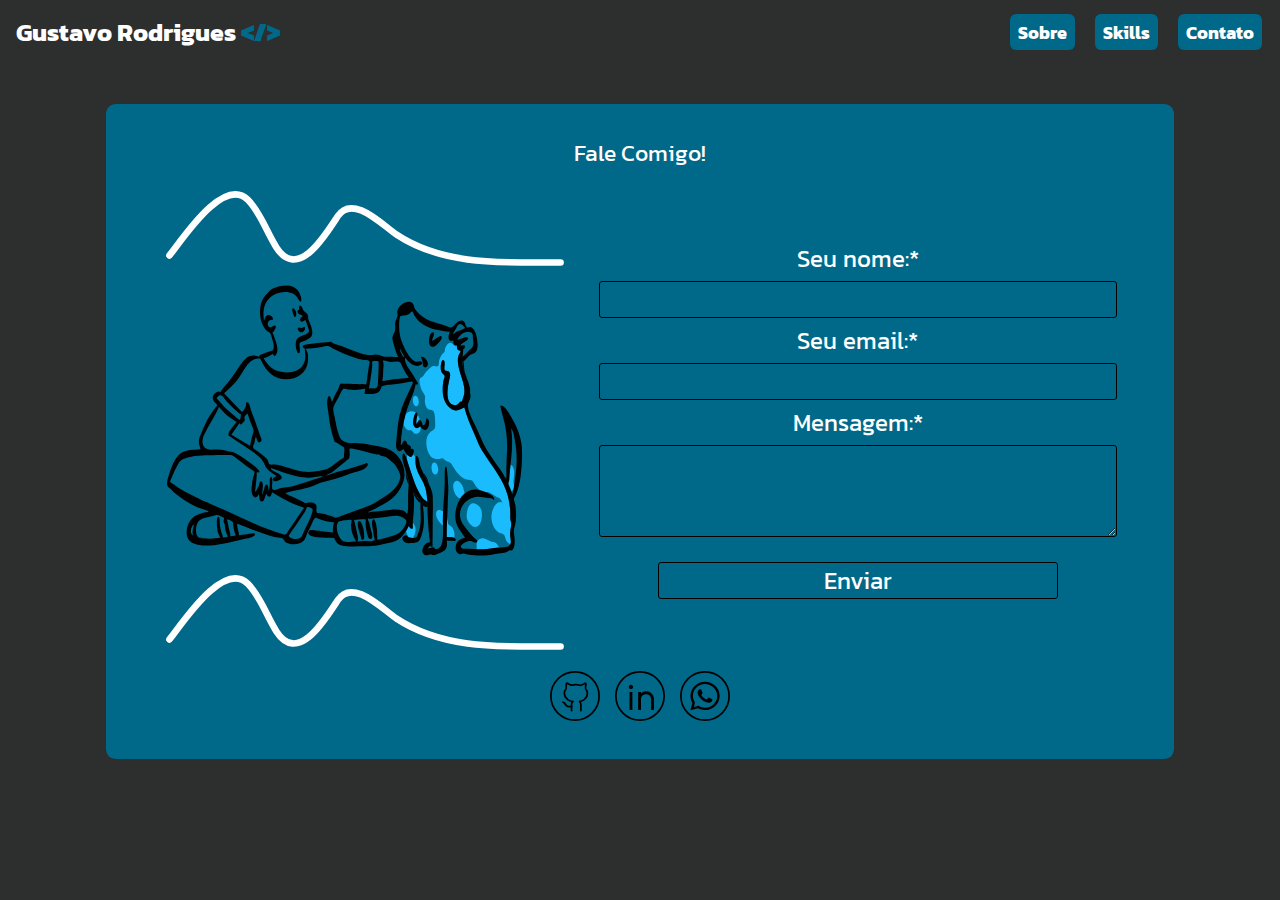
<file: contato.html>
<!DOCTYPE html>
<html lang="pt-br">
  <head>
    <meta charset="UTF-8" />
    <meta http-equiv="X-UA-Compatible" content="IE=edge" />
    <meta name="viewport" content="width=device-width, initial-scale=1.0" />
    <link rel="stylesheet" href="css/header.css" />
    <link
      href="https://fonts.googleapis.com/css2?family=Kanit:ital,wght@0,100;0,200;0,300;0,400;0,500;0,600;0,700;0,800;0,900;1,100;1,200;1,300;1,400;1,500;1,600;1,700;1,800;1,900&display=swap"
      rel="stylesheet"
    />
    <link rel="stylesheet" href="css/form.css" />
    <link rel="stylesheet" href="css/desenhos.css" />
    <link rel="stylesheet" href="css/contato.css" />
    <link rel="stylesheet" href="css/redes-sociais.css" />
    <link rel="stylesheet" href="css/container.css" />
    <title>Contato</title>
  </head>

  <body>
    <div class="container">
      <header>
        <p class="nome-logo">Gustavo Rodrigues <strong>&lt/></strong></p>
        <div class="menu-lateral"></div>
        <nav>
          <ul class="menu__lista">
            <li class="menu__item">
              <a href="index.html" class="menu__item__link">Sobre</a>
            </li>
            <li class="menu__item">
              <a href="skills.html" class="menu__item__link">Skills</a>
            </li>
            <li class="menu__item">
              <a href="#" class="menu__item__link">Contato</a>
            </li>
          </ul>
        </nav>
      </header>
      <main>
        <div class="conteudo">
          <h1 class="fale-comigo">Fale Comigo!</h1>
          <div class="desenhos-E-form">
            <div class="desenhos">
              <img
                src="assets/linha.svg"
                alt="Desenho de uma linha "
                class="linha__form"
              />
              <img
                src="assets/ilustracao.svg"
                alt="ilustração feita por Pablo Stanley"
                class="ilustracao__form"
              />
              <img
                src="assets/linha.svg"
                alt="Desenho de uma linha "
                class="linha__form"
              />
            </div>
            <div class="form">
              <form
                action="https://api.staticforms.xyz/submit"
                class="formulario"
                method="post"
              >
                <input
                  type="hidden"
                  name="accessKey"
                  value="b1c454c4-4181-4ade-9515-5c1e427d928f"
                />
                <input
                  type="hidden"
                  name="redirectTo"
                  value="https://grand-rabanadas-c7e84f.netlify.app/contato.html"
                />
                <label for="Nome">Seu nome:*</label>
                <input
                  type="text"
                  name="name"
                  id="Nome"
                  class="input"
                  required
                />
                <label for="email">Seu email:*</label>
                <input
                  type="email"
                  name="email"
                  id="email"
                  class="input"
                  required
                />
                <label for="Mensagem">Mensagem:*</label>
                <textarea
                  name="message"
                  id=""
                  cols="30"
                  rows="10"
                  class="input"
                  required
                ></textarea>
                <input
                  type="submit"
                  value="Enviar"
                  translate="no"
                  class="enviar input"
                />
              </form>
            </div>
          </div>
          <div class="redes-sociais">
            <ul class="redes__sociais__lista">
              <li class="lista github">
                <a href="https://github.com/GustavoRRSilva"
                  ><img
                    src="assets/contato_github.svg"
                    alt="link do meu github"
                    class="imagem__link"
                /></a>
              </li>
              <li class="lista linkedin">
                <a
                  href="https://www.linkedin.com/in/gustavo-rodrigues-114526242/"
                  ><img
                    src="assets/contato_linkedin.svg"
                    alt="link do meu linkedin"
                    class="imagem__link"
                /></a>
              </li>
              <li class="lista whtasapp">
                <a
                  href="https://api.whatsapp.com/send?phone=5581985020591&text=Vim%20do%20seu%20portifolio%20na%20web%2C%20poderiamos%20conversar%3F"
                  ><img
                    src="assets/contato_whatsapp.svg"
                    alt="link do meu whatsapp"
                    class="imagem__link"
                /></a>
              </li>
            </ul>
          </div>
        </div>
      </main>
    </div>
  </body>
</html>
</file>
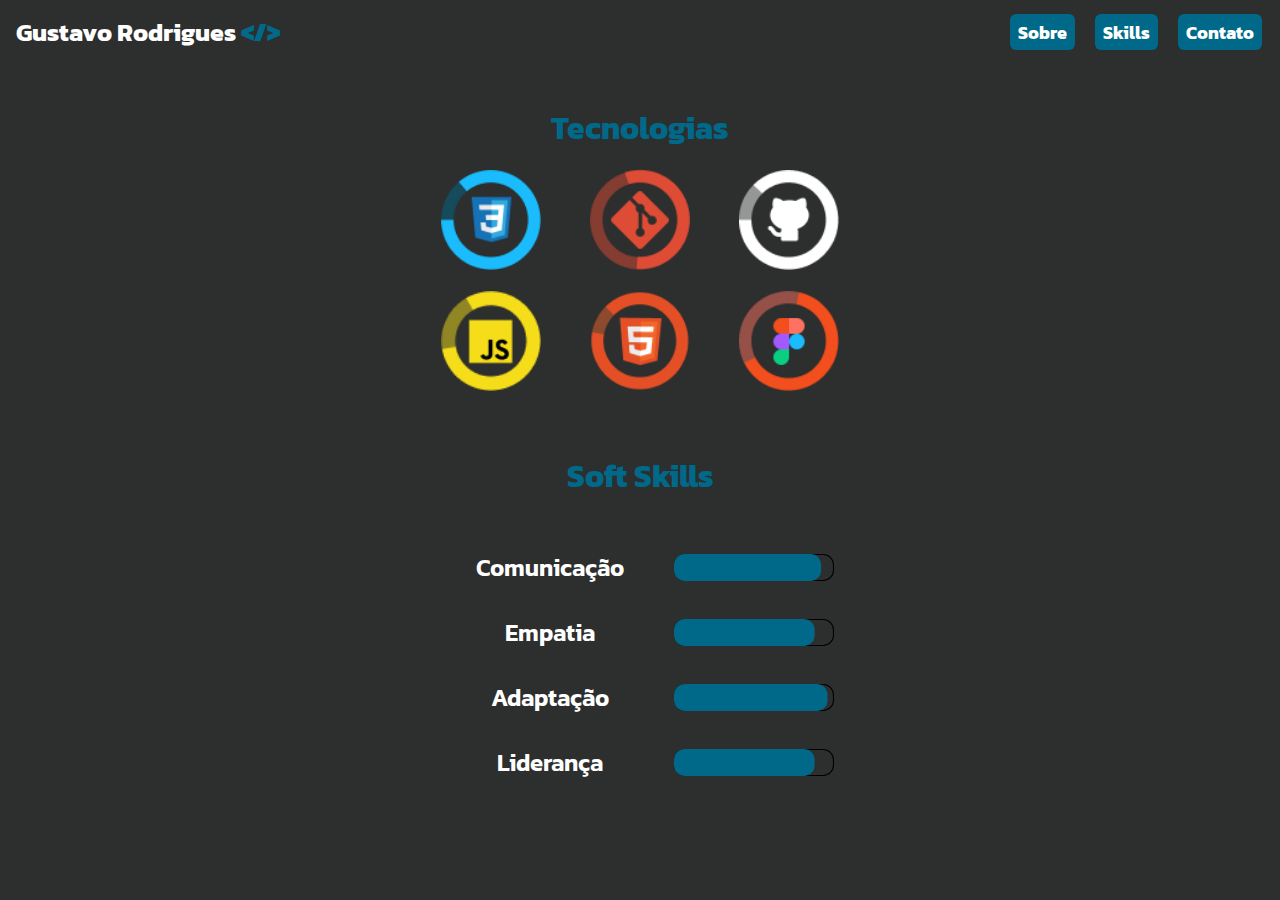
<file: skills.html>
<!DOCTYPE html>
<html lang="Skills">
  <head>
    <meta charset="UTF-8" />
    <meta http-equiv="X-UA-Compatible" content="IE=edge" />
    <meta name="viewport" content="width=device-width, initial-scale=1.0" />
    <link
      href="https://fonts.googleapis.com/css2?family=Kanit:ital,wght@0,100;0,200;0,300;0,400;0,500;0,600;0,700;0,800;0,900;1,100;1,200;1,300;1,400;1,500;1,600;1,700;1,800;1,900&display=swap"
      rel="stylesheet"
    />
    <link rel="stylesheet" href="css/header.css" />
    <link rel="stylesheet" href="css/tecnologias.css" />
    <link rel="stylesheet" href="css/soft-skills.css" />
    <link rel="stylesheet" href="css/container.css" />
    <title>Skills</title>
  </head>

  <body>
    <div class="container">
      <header>
        <p class="nome-logo">Gustavo Rodrigues <strong>&lt/></strong></p>
        <div class="menu-lateral"></div>
        <nav>
          <ul class="menu__lista">
            <li class="menu__item">
              <a href="index.html" class="menu__item__link">Sobre</a>
            </li>
            <li class="menu__item">
              <a href="skills.html" class="menu__item__link">Skills</a>
            </li>
            <li class="menu__item">
              <a href="contato.html" class="menu__item__link">Contato</a>
            </li>
          </ul>
        </nav>
      </header>
      <main>
        <div class="tecnologias">
          <h2 class="tecnologias__texto">Tecnologias</h2>
          <div class="tecnologias-software">
            <div class="css progresso">
              <img src="assets/circuloCss.png" alt="" class="circulo" />
              <img src="assets/css.png" alt="" class="css software" />
            </div>
            <div class="git progresso">
              <img src="assets/circuloGit.png" alt="" class="circulo" />
              <img src="assets//git.png" alt="" class="git software" />
            </div>
            <div class="github progresso">
              <img src="assets/circuloGithub.png" alt="" class="circulo" />
              <img src="assets//github.png" alt="" class="github software" />
            </div>
            <div class="js progresso">
              <img src="assets/circuloJs.png" alt="" class="circulo" />
              <img src="assets//js.png" alt="" class="js software" />
            </div>
            <div class="html progresso">
              <img src="assets/circuloHtml.png" alt="" class="circulo" />
              <img src="assets//html5.png" alt="" class="html software" />
            </div>
            <div class="figma progresso">
              <img src="assets/circuloFigma.png" alt="" class="circulo" />
              <img src="assets//figma.png" alt="" class="figma software" />
            </div>
          </div>
          <div class="soft-skills">
            <h2 class="tecnologias__texto">Soft Skills</h2>
            <div class="comunicacao skills">
              <h3 class="skills__descricao">Comunicação</h3>
              <img
                src="assets/comunicao__progresso.svg"
                alt="Barra de progresso da comunicação"
                class="barra__progresso"
              />
            </div>
            <div class="empatia skills">
              <h3 class="skills__descricao">Empatia</h3>
              <img
                src="assets/empatia__progresso.svg"
                alt="Barra de progresso da empatia"
                class="barra__progresso"
              />
            </div>
            <div class="adaptacao skills">
              <h3 class="skills__descricao">Adaptação</h3>
              <img
                src="assets/adaptacao__progresso.svg"
                alt="Barra de progresso da adaptacão"
                class="barra__progresso"
              />
            </div>
            <div class="lideranca skills">
              <h3 class="skills__descricao">Liderança</h3>
              <img
                src="assets/lideranca__progresso.svg"
                alt="Barra de progresso da liderança"
                class="barra__progresso"
              />
            </div>
          </div>
        </div>
      </main>
    </div>
  </body>
</html>
</file>
<file: css/header.css>
:root {
  --branco--principal: #ffffff;
  --azul-detalhes: #006989;
  --cinza-claro: #e2e2e2;
}
* {
  font-family: "Kanit", sans-serif;
  margin: 0;
  padding: 0;
  list-style-type: none;
}
body {
  background-color: #2d2e2e;
}
header {
  display: flex;
  justify-content: space-between;
  align-items: center;
  color: white;
  font-weight: bold;
  padding: 0.5rem;
}
strong {
  color: var(--azul-detalhes);
}
.nome-logo {
  font-size: 14px;
  padding: 0.3rem 0.5rem;
}
.menu-icone {
  width: 70%;
}
.menu__item__link {
  transition: 0.5s;
  color: var(--branco--principal);
  text-decoration: none;
  background-color: var(--azul-detalhes);
  border-radius: 6px;
  padding: 0.3rem 0.5rem;
  font-size: 12px;
}
.menu__item__link:hover {
  transition: 0.5s;
  background-color: #004183;
}

.menu__lista {
  display: flex;
  flex-direction: row;
  column-gap: 20px;
  justify-content: space-around;
  margin-right: 10px;
}
@media screen and (min-width: 789px) {
  .nome-logo {
    font-size: 25px;
  }
  .menu__item__link {
    font-size: 18px;
  }
}
</file>
<file: css/form.css>
form {
  display: flex;
  flex-direction: column;
  align-items: center;
  row-gap: 5px;
  padding: 0.5em;
}
label,
input {
  display: block;
  color: #ffffff;
  font-weight: 400;
  font-size: 0.9em;
}
.input,
textarea {
  border: 1px solid #000000;
  border-radius: 3px;
  background-color: transparent;
  padding: 0 0.5rem;
  width: 35vw;
  max-height: 10vh;
}
.enviar {
  background-color: transparent;
  transition: 1s;
  padding: 0em 0.5em;
}
.enviar:hover {
  background-color: #1abcfe;
  transition: 1s;
}
.enviar:focus {
  background-color: #1abcfe;
}
@media screen and (min-width: 789px) {
  label,
  input {
    font-size: 1.5rem;
  }
  .input,
  textarea {
    width: 500px;
  }
  .enviar {
    margin-top: 20px;
    width: 400px;
  }
}
</file>
<file: css/desenhos.css>
.linha__form {
  width: 100%;
  margin-left: 10px;
}
.ilustracao__form {
  width: 200px;
}
@media screen and (min-width: 789px) {
  .ilustracao__form {
    width: 400px;
  }
  .desenhos {
    display: flex;
    flex-direction: column;
  }
}
</file>
<file: css/contato.css>
main {
  display: flex;
  flex-direction: column;
  align-items: center;
  justify-content: center;
  height: 100vh;
}

.desenhos-E-form {
  display: flex;
  column-gap: 20px;
  justify-content: space-evenly;
  align-items: center;
  flex-direction: row;
  margin-top: 20px;
}
.fale-comigo {
  font-size: 23px;
  color: var(--branco--principal);
  font-weight: 400;
  text-align: center;
}
.conteudo {
  background-color: #006989;
  border-radius: 9.8px;
  padding: 2em 2.1em;
  width: 80vw;
}
@media screen and (min-width: 789px) {
  .conteudo {
    width: 1000px;
  }
  main {
    height: auto;
    margin-top: 40px;
  }
}
</file>
<file: css/redes-sociais.css>
.redes-sociais {
  margin-top: 20px;
}

.redes__sociais__lista {
  display: flex;
  flex-direction: row;
  justify-content: center;
  column-gap: 15px;
}
.imagem__link {
  width: 40px;
}
@media screen and (min-width: 789px) {
  .imagem__link {
    width: 50px;
  }
}
</file>
<file: css/container.css>
.container {
  max-width: 1336px;
  width: 100%;
}
body {
  display: flex;
  justify-content: center;
}
</file>
<file: css/tecnologias.css>
main {
  margin-top: 40px;
}
.tecnologias {
  position: relative;
  display: flex;
  justify-content: center;
  align-items: center;
  flex-direction: column;
  margin-top: 10vh;
}
.tecnologias__texto {
  text-align: center;
  color: var(--azul-detalhes);
}
.tecnologias-software {
  display: flex;
  justify-content: space-between;
  align-items: center;
  column-gap: 40px;
  flex-wrap: wrap;
  width: 70%;
  padding: 0rem 1rem 2rem 1rem;
}
.circulo {
  position: absolute;
  animation: circulo 1s linear 100ms;
  width: 81px;
}
.progresso {
  display: flex;
  align-items: center;
  justify-content: center;
  margin-top: 34px;
  width: 40px;
  padding: 10px;
}
@keyframes circulo {
  0% {
    transform: rotate(0deg);
  }
  100% {
    transform: rotate(360deg);
  }
}

@media screen and (min-width: 789px) {
  .tecnologias-software {
    width: 358px;
    row-gap: 20px;
  }
  .tecnologias {
    margin-top: 0;
    padding-bottom: 3rem;
  }
  .circulo {
    width: 100px;
  }
  .software {
    transform: scale(1.2);
  }
  .tecnologias__texto {
    font-size: 2rem;
  }
}
</file>
<file: css/soft-skills.css>
.soft-skills {
  margin-top: 5vh;
  display: flex;
  flex-direction: column;
  row-gap: 30px;
}
.comunicacao {
  margin-top: 20px;
}
.skills__descricao {
  width: 125.37px;
  color: var(--branco--principal);
  font-size: 20px;
  font-weight: 600;
  text-align: center;
}
.skills {
  display: flex;
  align-items: center;
  column-gap: 20px;
}
.barra__progresso {
  animation: progresso 2s linear;
}
@keyframes progresso {
  0% {
    opacity: 0;
  }
  100% {
    opacity: 1;
  }
}
@media screen and (min-width: 789px) {
  .skills__descricao {
    font-size: 1.5rem;
    width: 13rem;
  }
  .barra__progresso {
    width: 10rem;
  }
}
</file>
